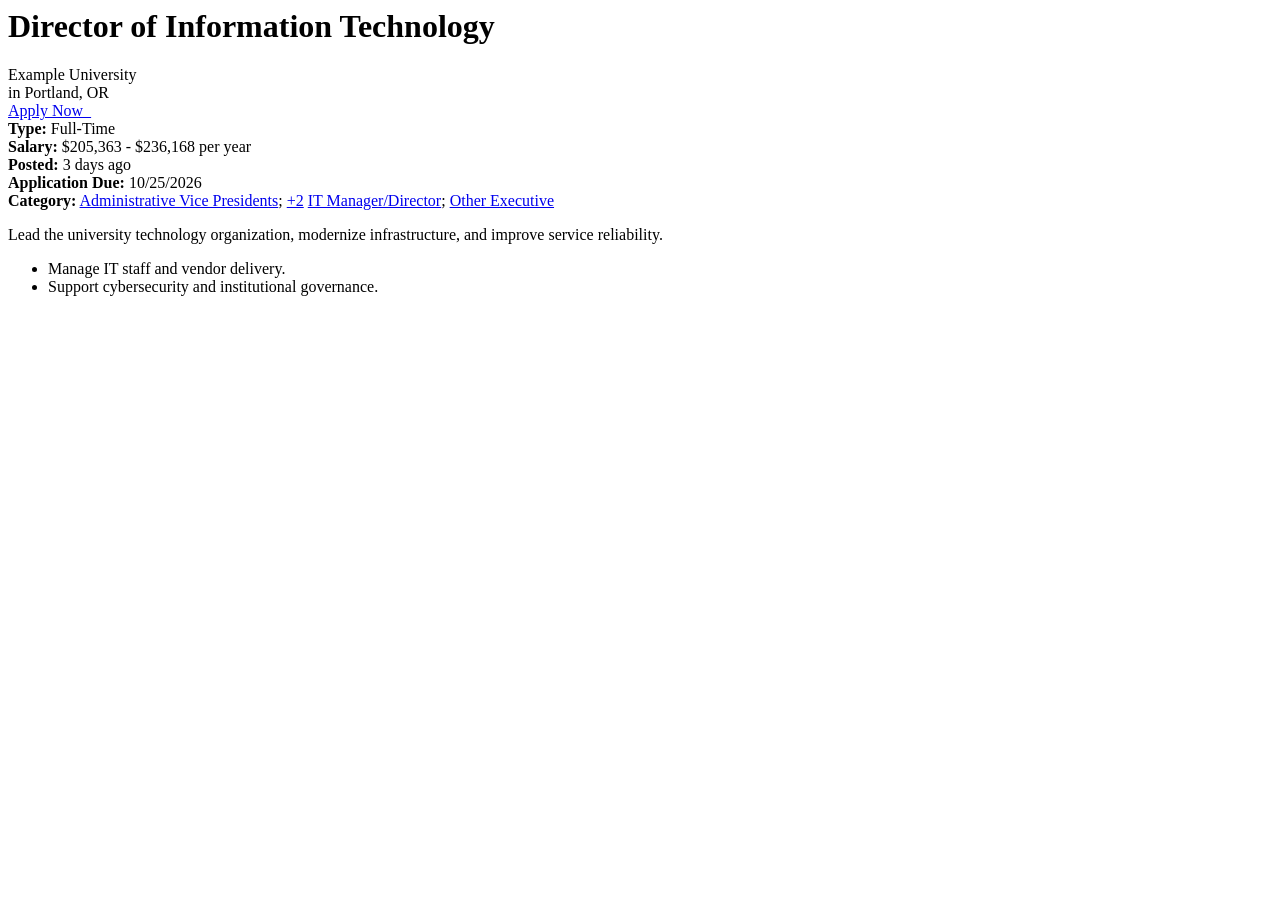
<file: tests/fixtures/higheredjobs_posting.html>
<html><body><div id="job-header">
<h1 id="jobtitle-header">Director of Information Technology</h1>
<div class="" id="jobLocation">
<div class="job-inst">Example University</div>
<div class="job-loc">in Portland, OR</div>
</div>

<div class="job-apply d-none d-md-block">
<a class="btn btn-green btn-lg btn-nocaps bold" data-orig-href="https://careers.example.edu/jobs/123" href="/clickthru/redirect.cfm?JobCode=179580105" id="js-applyurl">
								Apply Now
								 <i class="fa fa-external-link"></i>
</a>

<span data-placement="top" data-toggle="tooltip" title="Email a Friend">

</span>
</div>
</div><div class="" id="jobAttrib">
<div class="job-info">
<strong>Type:</strong>
		Full-Time
		<br/>
<strong>Salary:</strong>
			$205,363 - $236,168 per year
			<br/>
<strong>Posted:</strong>
				3 days ago
				<br/>
<strong>Application Due:</strong>
			10/25/2026
			<br/>
<strong>Category:</strong>
<a class="job-cat" href="/executive/search.cfm?JobCat=164">Administrative Vice Presidents</a>;
					<a class="job-cat" data-target="#extraCats" data-toggle="collapse" href="javascript:;">+2</a>
<span class="collapse" id="extraCats">
<a class="job-cat" href="/admin/search.cfm?JobCat=163">IT Manager/Director</a>; 
					<a class="job-cat" href="/executive/search.cfm?JobCat=207">Other Executive</a>
</span>
<br/>
</div>
</div><div id="jobDesc"><p>Lead the university technology organization, modernize infrastructure, and improve service reliability.</p><ul><li>Manage IT staff and vendor delivery.</li><li>Support cybersecurity and institutional governance.</li></ul></div></body></html>
</file>
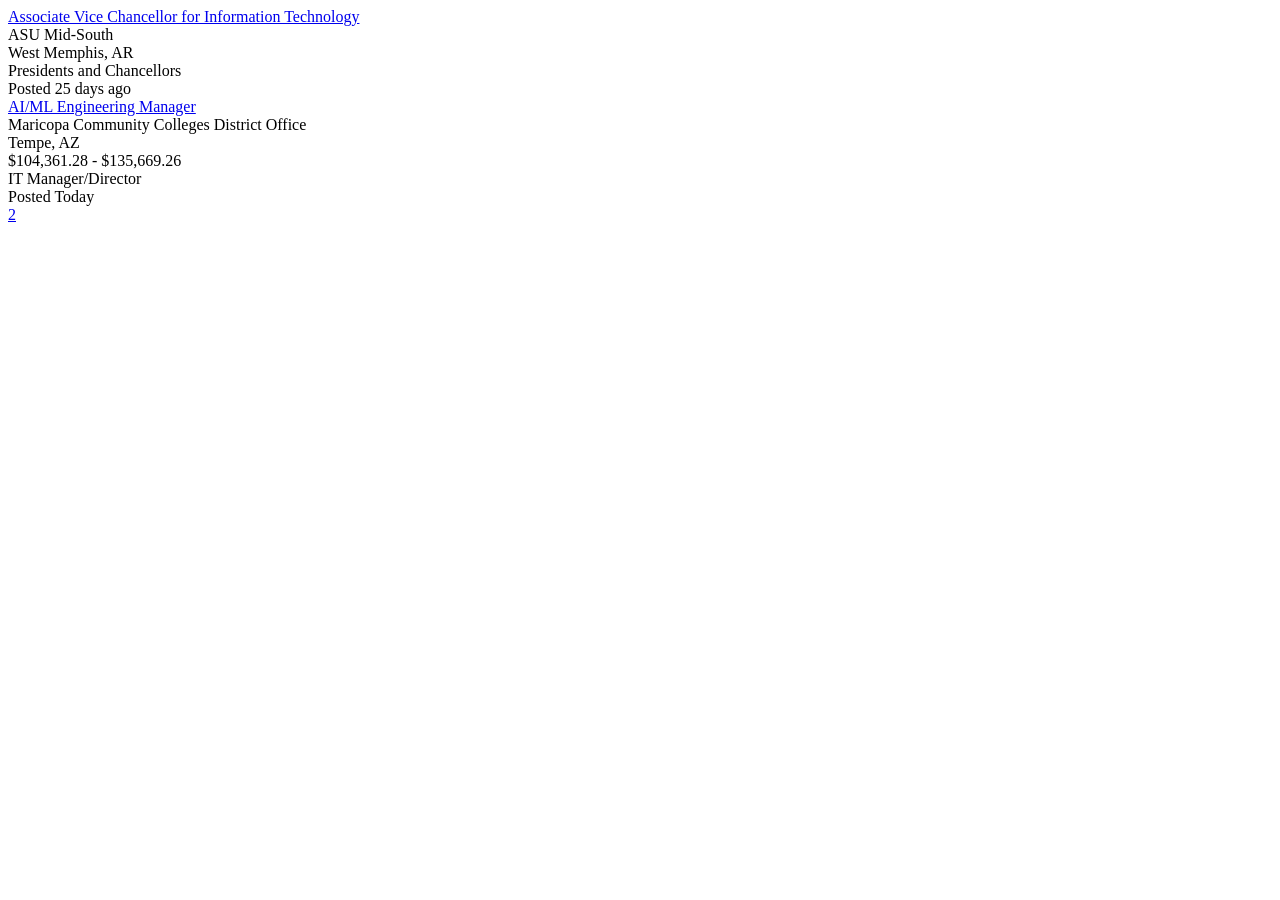
<file: tests/fixtures/higheredjobs_search.html>
<html><body><div class="row record">
<div class="col-sm-7">
<a href="details.cfm?JobCode=179553723&amp;Title=Associate%20Vice%20Chancellor%20for%20Information%20Technology">Associate Vice Chancellor for Information Technology</a>
<br/>
				ASU Mid-South <br/>
					West Memphis, AR 
			</div>
<div class="col-sm-5 text-sm-right">
<span class="text-nowrap">Presidents and Chancellors</span><br/>
				Posted 25 days ago<br/>

</div>
<div class="clearfix"></div>
<div class="col-sm-12">

</div>
<div class="col-sm-12 d-block d-md-none">

</div>
</div><div class="row record">
<div class="col-sm-7">
<a href="details.cfm?JobCode=179584351&amp;Title=AI%2FML%20Engineering%20Manager">AI/ML Engineering Manager</a>
<br/>
				Maricopa Community Colleges District Office <br/>
					Tempe, AZ 
					<br/><span class="job-salary">$104,361.28 - $135,669.26</span>
</div>
<div class="col-sm-5 text-sm-right">
<span class="text-nowrap">IT Manager/Director</span><br/>
				Posted Today<br/>

</div>
<div class="col-sm-12 d-block d-md-none">

</div>
</div><a href="search.cfm?JobCat=163&amp;Page=2">2</a></body></html>
</file>
